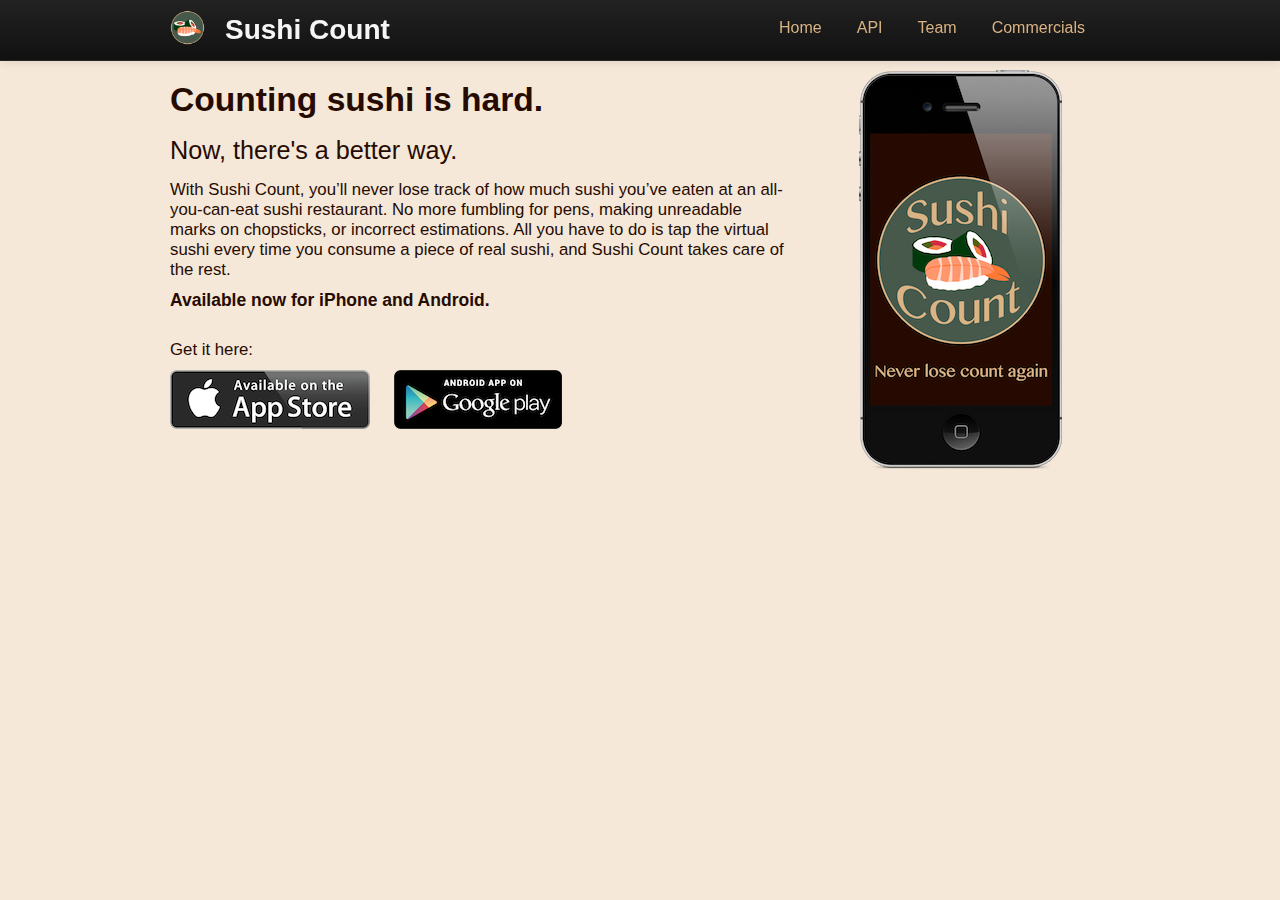
<file: index.html>
<!DOCTYPE html>
<html>
<head>
<meta http-equiv="Content-Type" content="text/html; charset=utf-8">

<title>Sushi Count | An easier way to count sushi</title>
<meta content='width=device-width, initial-scale=1.0' name='viewport'>
<script type="text/javascript">
(function(i,s,o,g,r,a,m){i['GoogleAnalyticsObject']=r;i[r]=i[r]||function(){
(i[r].q=i[r].q||[]).push(arguments)},i[r].l=1*new Date();a=s.createElement(o),
m=s.getElementsByTagName(o)[0];a.async=1;a.src=g;m.parentNode.insertBefore(a,m)
})(window,document,'script','//www.google-analytics.com/analytics.js','ga');
ga("create","UA-1016807-18","auto");
ga("send","pageview");
</script>

<link href="assets/favicon-a8b2563d94f4603b54cca2b298bd0fb4.png" rel="shortcut icon" type="image/vnd.microsoft.icon" />
<link href="assets/application-a1ec5f3a302a27905266b50ef482baca.css" media="all" rel="stylesheet" type="text/css" />
<script src="assets/application-cb3fe7d2d3dd288865eb1376f845f143.js" type="text/javascript"></script>
<meta content="authenticity_token" name="csrf-param" />
<meta content="bruIndN+1YLxvEE3Acs4j6mm4OSUWT+zVPwe3tAMjt8=" name="csrf-token" />
</head>
<body>
<div class='navbar navbar-inverse navbar-fixed-top'>
<div class='navbar-inner'>
<div class='container'>
<button class='btn btn-navbar' data-target='.nav-collapse' data-toggle='collapse' type='button'>
<span class='icon-bar'></span>
<span class='icon-bar'></span>
<span class='icon-bar'></span>
</button>
<a class='brand' href='index.html'>
<img src='img/icon.png'>
</a>
<a href='index.html'>
<h1 class='title'>Sushi Count</h1>
</a>
<div class='nav-collapse collapse'>
<ul class='nav'>
<li>
<a href='index.html'>Home</a>
</li>
<li>
<a href='api.html'>API</a>
</li>
<li>
<a href='team.html'>Team</a>
</li>
<li>
<a href='commercials.html'>Commercials</a>
</li>
<!-- /%li -->
<!-- /  %a{:href => "/about"} About -->
</ul>
</div>
</div>
</div>
</div>
<div class='container main'>
<div class='home'>
<div class='row'>
<div class='span8'>
<h1>Counting sushi is hard.</h1>
<h2>Now, there's a better way.</h2>
<p>With Sushi Count, you’ll never lose track of how much sushi you’ve eaten at an all-you-can-eat sushi restaurant. No more fumbling for pens, making unreadable marks on chopsticks, or incorrect estimations. All you have to do is tap the virtual sushi every time you consume a piece of real sushi, and Sushi Count takes care of the rest.</p>
<h4>Available now for iPhone and Android.</h4>
<p class='getit'>Get it here:</p>
<a class='appstore' href='https://itunes.apple.com/us/app/sushi-count/id655076814?ls=1&amp;mt=8'>
<img src='img/appstore.png'>
</a>
<a class='googleplay' href='https://play.google.com/store/apps/details?id=com.seangransee.sushicount'>
<img src='img/googleplay.png'>
</a>
</div>
<div class='span4 text-center'>
<img class='splash_iphone' src='img/splash_iphone.png'>
</div>
</div>
</div>

</div>
</body>
</html>
</file>
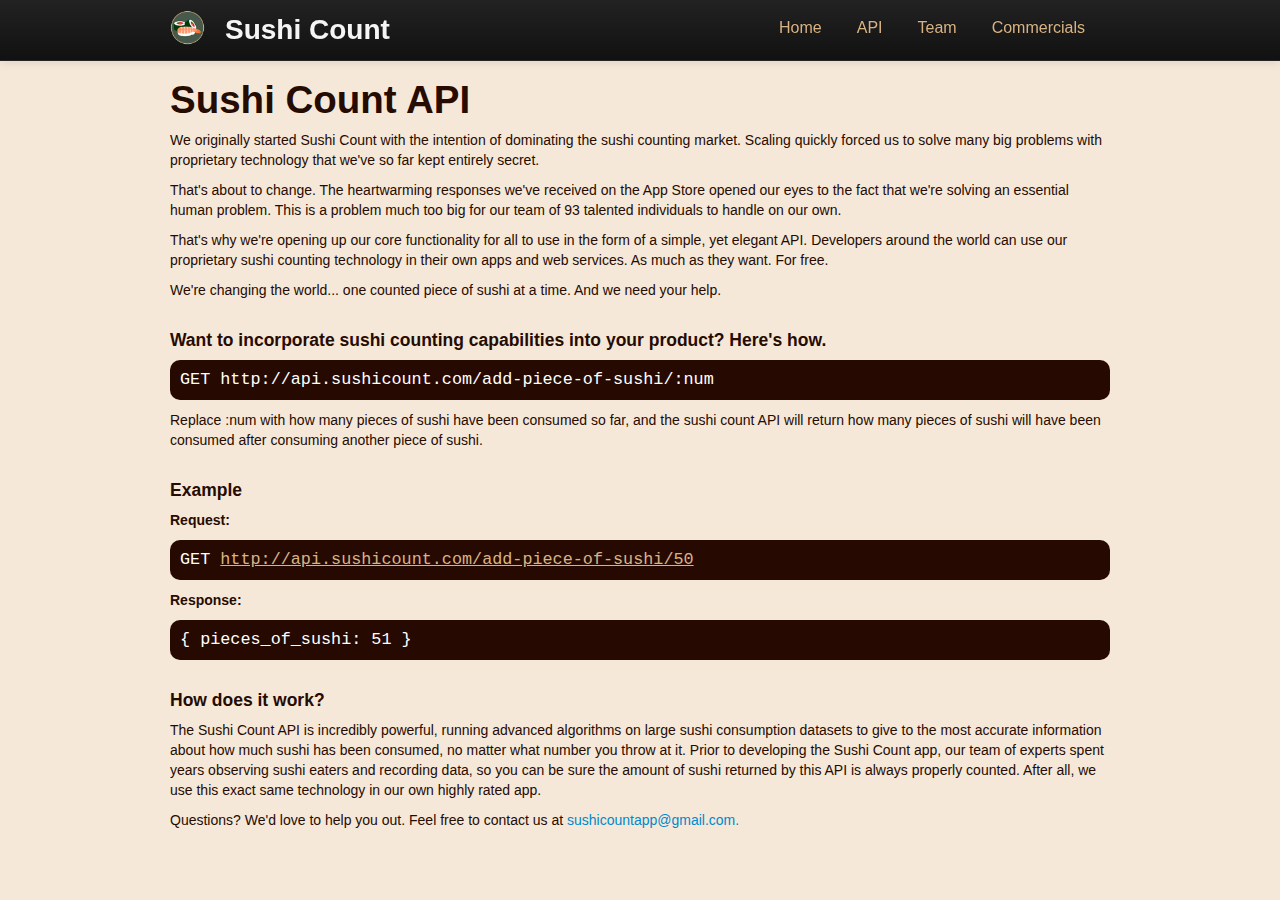
<file: api.html>
<!DOCTYPE html>
<html>
<head>
<meta http-equiv="Content-Type" content="text/html; charset=utf-8">

<title>Sushi Count | API</title>
<meta content='width=device-width, initial-scale=1.0' name='viewport'>
<script type="text/javascript">
(function(i,s,o,g,r,a,m){i['GoogleAnalyticsObject']=r;i[r]=i[r]||function(){
(i[r].q=i[r].q||[]).push(arguments)},i[r].l=1*new Date();a=s.createElement(o),
m=s.getElementsByTagName(o)[0];a.async=1;a.src=g;m.parentNode.insertBefore(a,m)
})(window,document,'script','//www.google-analytics.com/analytics.js','ga');
ga("create","UA-1016807-18","auto");
ga("send","pageview");
</script>

<link href="assets/favicon-a8b2563d94f4603b54cca2b298bd0fb4.png" rel="shortcut icon" type="image/vnd.microsoft.icon" />
<link href="assets/application-a1ec5f3a302a27905266b50ef482baca.css" media="all" rel="stylesheet" type="text/css" />
<script src="assets/application-cb3fe7d2d3dd288865eb1376f845f143.js" type="text/javascript"></script>
<meta content="authenticity_token" name="csrf-param" />
<meta content="bruIndN+1YLxvEE3Acs4j6mm4OSUWT+zVPwe3tAMjt8=" name="csrf-token" />
</head>
<body>
<div class='navbar navbar-inverse navbar-fixed-top'>
<div class='navbar-inner'>
<div class='container'>
<button class='btn btn-navbar' data-target='.nav-collapse' data-toggle='collapse' type='button'>
<span class='icon-bar'></span>
<span class='icon-bar'></span>
<span class='icon-bar'></span>
</button>
<a class='brand' href='index.html'>
<img src='img/icon.png'>
</a>
<a href='index.html'>
<h1 class='title'>Sushi Count</h1>
</a>
<div class='nav-collapse collapse'>
<ul class='nav'>
<li>
<a href='index.html'>Home</a>
</li>
<li>
<a href='api.html'>API</a>
</li>
<li>
<a href='team.html'>Team</a>
</li>
<li>
<a href='commercials.html'>Commercials</a>
</li>
<!-- /%li -->
<!-- /  %a{:href => "/about"} About -->
</ul>
</div>
</div>
</div>
</div>
<div class='container main'>
<div class='api'>
<div class='row'>
<div class='span12'>
<h1>Sushi Count API</h1>
<p>We originally started Sushi Count with the intention of dominating the sushi counting market. Scaling quickly forced us to solve many big problems with proprietary technology that we've so far kept entirely secret.</p>
<p>That's about to change. The heartwarming responses we've received on the App Store opened our eyes to the fact that we're solving an essential human problem. This is a problem much too big for our team of 93 talented individuals to handle on our own.</p>
<p>That's why we're opening up our core functionality for all to use in the form of a simple, yet elegant API. Developers around the world can use our proprietary sushi counting technology in their own apps and web services. As much as they want. For free.</p>
<p>We're changing the world... one counted piece of sushi at a time. And we need your help.</p>
<h4>Want to incorporate sushi counting capabilities into your product? Here's how.</h4>
<p class='apicall apibox'>GET http://api.sushicount.com/add-piece-of-sushi/:num</p>
<p>Replace :num with how many pieces of sushi have been consumed so far, and the sushi count API will return how many pieces of sushi will have been consumed after consuming another piece of sushi.</p>
<h4>Example</h4>
<h5>Request:</h5>
<p class='apirequest apibox'>
GET
<a href='http://api.sushicount.com/add-piece-of-sushi/50'>http://api.sushicount.com/add-piece-of-sushi/50</a>
</p>
<h5>Response:</h5>
<p class='apiresponse apibox'>{ pieces_of_sushi: 51 }</p>
<h4>How does it work?</h4>
<p>The Sushi Count API is incredibly powerful, running advanced algorithms on large sushi consumption datasets to give to the most accurate information about how much sushi has been consumed, no matter what number you throw at it. Prior to developing the Sushi Count app, our team of experts spent years observing sushi eaters and recording data, so you can be sure the amount of sushi returned by this API is always properly counted. After all, we use this exact same technology in our own highly rated app.</p>
<p>
Questions? We'd love to help you out. Feel free to contact us at
<a href='mailto:sushicountapp@gmail.com'>sushicountapp@gmail.com.</a>
</p>
</div>
</div>
</div>

</div>
</body>
</html>
</file>
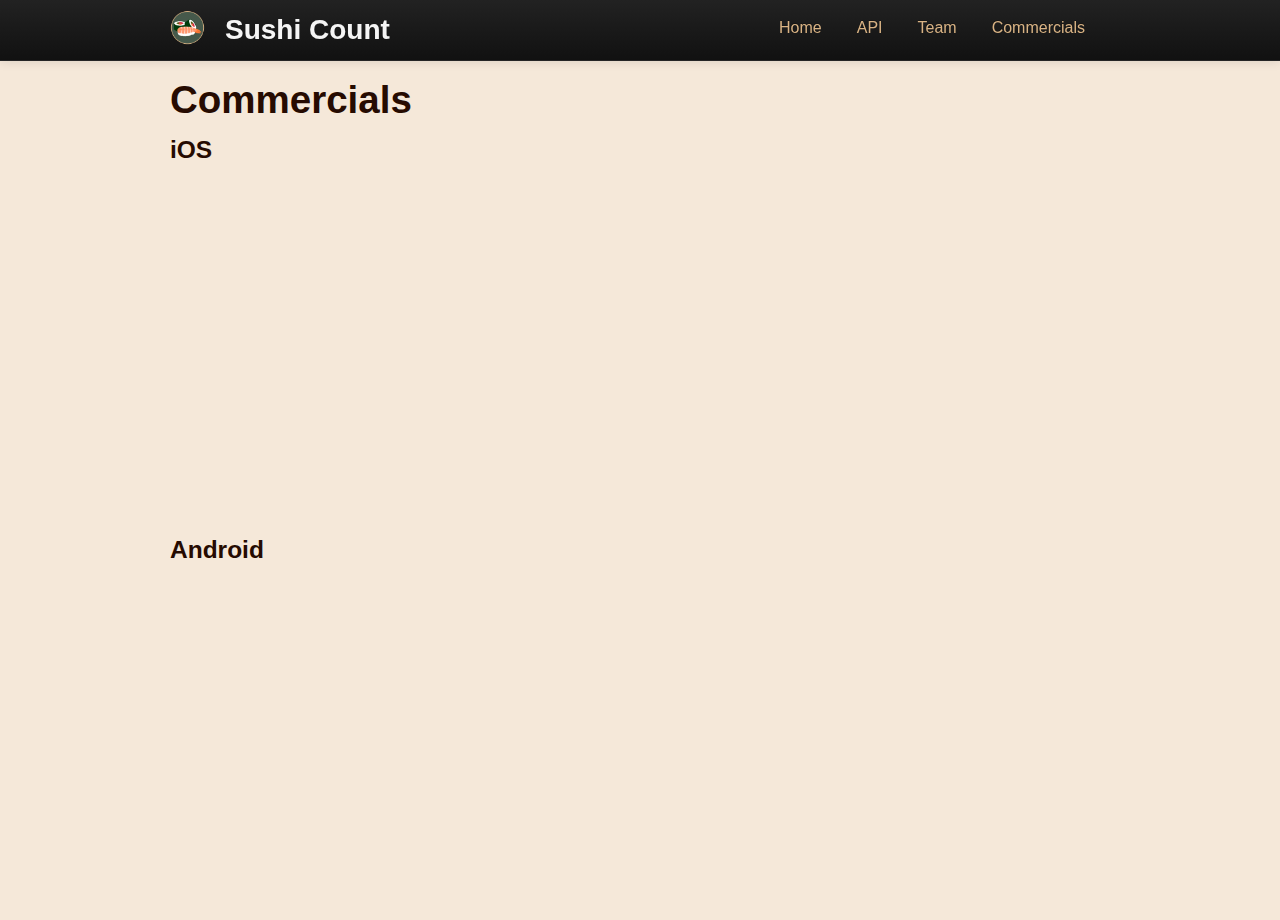
<file: commercials.html>
<!DOCTYPE html>
<html>
<head>
<meta http-equiv="Content-Type" content="text/html; charset=utf-8">

<title>Sushi Count | Commercials</title>
<meta content='width=device-width, initial-scale=1.0' name='viewport'>
<script type="text/javascript">
(function(i,s,o,g,r,a,m){i['GoogleAnalyticsObject']=r;i[r]=i[r]||function(){
(i[r].q=i[r].q||[]).push(arguments)},i[r].l=1*new Date();a=s.createElement(o),
m=s.getElementsByTagName(o)[0];a.async=1;a.src=g;m.parentNode.insertBefore(a,m)
})(window,document,'script','//www.google-analytics.com/analytics.js','ga');
ga("create","UA-1016807-18","auto");
ga("send","pageview");
</script>

<link href="assets/favicon-a8b2563d94f4603b54cca2b298bd0fb4.png" rel="shortcut icon" type="image/vnd.microsoft.icon" />
<link href="assets/application-a1ec5f3a302a27905266b50ef482baca.css" media="all" rel="stylesheet" type="text/css" />
<script src="assets/application-cb3fe7d2d3dd288865eb1376f845f143.js" type="text/javascript"></script>
<meta content="authenticity_token" name="csrf-param" />
<meta content="bruIndN+1YLxvEE3Acs4j6mm4OSUWT+zVPwe3tAMjt8=" name="csrf-token" />
</head>
<body>
<div class='navbar navbar-inverse navbar-fixed-top'>
<div class='navbar-inner'>
<div class='container'>
<button class='btn btn-navbar' data-target='.nav-collapse' data-toggle='collapse' type='button'>
<span class='icon-bar'></span>
<span class='icon-bar'></span>
<span class='icon-bar'></span>
</button>
<a class='brand' href='index.html'>
<img src='img/icon.png'>
</a>
<a href='index.html'>
<h1 class='title'>Sushi Count</h1>
</a>
<div class='nav-collapse collapse'>
<ul class='nav'>
<li>
<a href='index.html'>Home</a>
</li>
<li>
<a href='api.html'>API</a>
</li>
<li>
<a href='team.html'>Team</a>
</li>
<li>
<a href='commercials.html'>Commercials</a>
</li>
<!-- /%li -->
<!-- /  %a{:href => "/about"} About -->
</ul>
</div>
</div>
</div>
</div>
<div class='container main'>
<div class='commercials'>
<h1>Commercials</h1>
<div class='commercial'>
<h3>iOS</h3>
<iframe width="560" height="315" src="https://www.youtube.com/embed/33uIaea_Zqg" frameborder="0" allowfullscreen></iframe>
</div>
<div class='commercial'>
<h3>Android</h3>
<iframe width="560" height="315" src="https://www.youtube.com/embed/evZxPuUsMbU" frameborder="0" allowfullscreen></iframe>
</div>
</div>

</div>
</body>
</html>
</file>
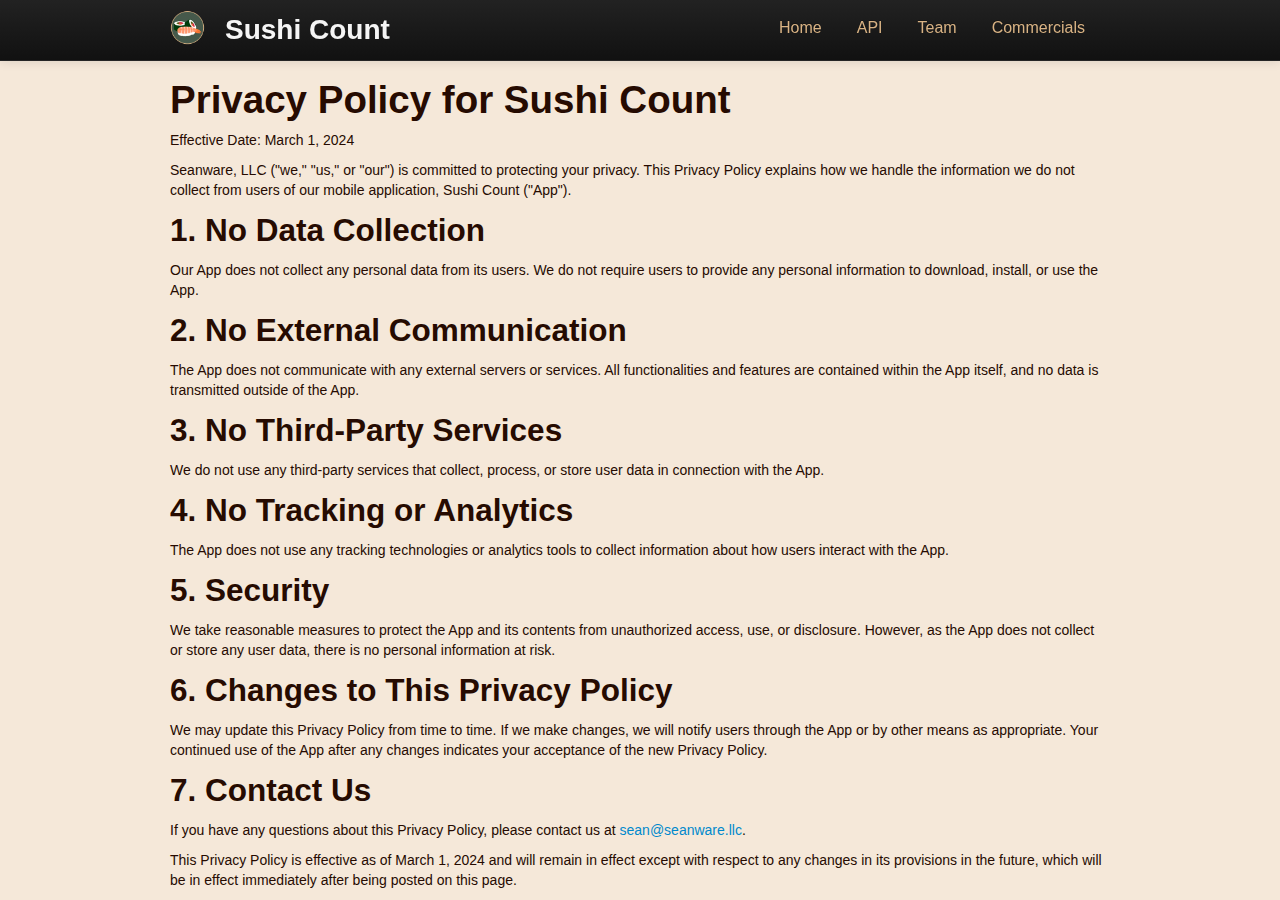
<file: privacy.html>
<!DOCTYPE html>
<html>
  <head>
    <meta http-equiv="Content-Type" content="text/html; charset=utf-8" />

    <title>Sushi Count | API</title>
    <meta content="width=device-width, initial-scale=1.0" name="viewport" />
    <script type="text/javascript">
      (function (i, s, o, g, r, a, m) {
        i["GoogleAnalyticsObject"] = r;
        (i[r] =
          i[r] ||
          function () {
            (i[r].q = i[r].q || []).push(arguments);
          }),
          (i[r].l = 1 * new Date());
        (a = s.createElement(o)), (m = s.getElementsByTagName(o)[0]);
        a.async = 1;
        a.src = g;
        m.parentNode.insertBefore(a, m);
      })(
        window,
        document,
        "script",
        "//www.google-analytics.com/analytics.js",
        "ga"
      );
      ga("create", "UA-1016807-18", "auto");
      ga("send", "pageview");
    </script>

    <link
      href="assets/favicon-a8b2563d94f4603b54cca2b298bd0fb4.png"
      rel="shortcut icon"
      type="image/vnd.microsoft.icon"
    />
    <link
      href="assets/application-a1ec5f3a302a27905266b50ef482baca.css"
      media="all"
      rel="stylesheet"
      type="text/css"
    />
    <script
      src="assets/application-cb3fe7d2d3dd288865eb1376f845f143.js"
      type="text/javascript"
    ></script>
    <meta content="authenticity_token" name="csrf-param" />
    <meta
      content="bruIndN+1YLxvEE3Acs4j6mm4OSUWT+zVPwe3tAMjt8="
      name="csrf-token"
    />
  </head>
  <body>
    <div class="navbar navbar-inverse navbar-fixed-top">
      <div class="navbar-inner">
        <div class="container">
          <button
            class="btn btn-navbar"
            data-target=".nav-collapse"
            data-toggle="collapse"
            type="button"
          >
            <span class="icon-bar"></span>
            <span class="icon-bar"></span>
            <span class="icon-bar"></span>
          </button>
          <a class="brand" href="index.html">
            <img src="img/icon.png" />
          </a>
          <a href="index.html">
            <h1 class="title">Sushi Count</h1>
          </a>
          <div class="nav-collapse collapse">
            <ul class="nav">
              <li>
                <a href="index.html">Home</a>
              </li>
              <li>
                <a href="api.html">API</a>
              </li>
              <li>
                <a href="team.html">Team</a>
              </li>
              <li>
                <a href="commercials.html">Commercials</a>
              </li>
              <!-- /%li -->
              <!-- /  %a{:href => "/about"} About -->
            </ul>
          </div>
        </div>
      </div>
    </div>
    <div class="container main">
      <div class="api">
        <div class="row">
          <div class="span12">
            <h1>Privacy Policy for Sushi Count</h1>

            <p>Effective Date: March 1, 2024</p>

            <p>
              Seanware, LLC ("we," "us," or "our") is committed to protecting
              your privacy. This Privacy Policy explains how we handle the
              information we do not collect from users of our mobile
              application, Sushi Count ("App").
            </p>

            <h2>1. No Data Collection</h2>
            <p>
              Our App does not collect any personal data from its users. We do
              not require users to provide any personal information to download,
              install, or use the App.
            </p>

            <h2>2. No External Communication</h2>
            <p>
              The App does not communicate with any external servers or
              services. All functionalities and features are contained within
              the App itself, and no data is transmitted outside of the App.
            </p>

            <h2>3. No Third-Party Services</h2>
            <p>
              We do not use any third-party services that collect, process, or
              store user data in connection with the App.
            </p>

            <h2>4. No Tracking or Analytics</h2>
            <p>
              The App does not use any tracking technologies or analytics tools
              to collect information about how users interact with the App.
            </p>

            <h2>5. Security</h2>
            <p>
              We take reasonable measures to protect the App and its contents
              from unauthorized access, use, or disclosure. However, as the App
              does not collect or store any user data, there is no personal
              information at risk.
            </p>

            <h2>6. Changes to This Privacy Policy</h2>
            <p>
              We may update this Privacy Policy from time to time. If we make
              changes, we will notify users through the App or by other means as
              appropriate. Your continued use of the App after any changes
              indicates your acceptance of the new Privacy Policy.
            </p>

            <h2>7. Contact Us</h2>
            <p>
              If you have any questions about this Privacy Policy, please
              contact us at
              <a href="mailto:sean@seanware.llc">sean@seanware.llc</a>.
            </p>

            <p>
              This Privacy Policy is effective as of March 1, 2024 and will
              remain in effect except with respect to any changes in its
              provisions in the future, which will be in effect immediately
              after being posted on this page.
            </p>
          </div>
        </div>
      </div>
    </div>
  </body>
</html>
</file>
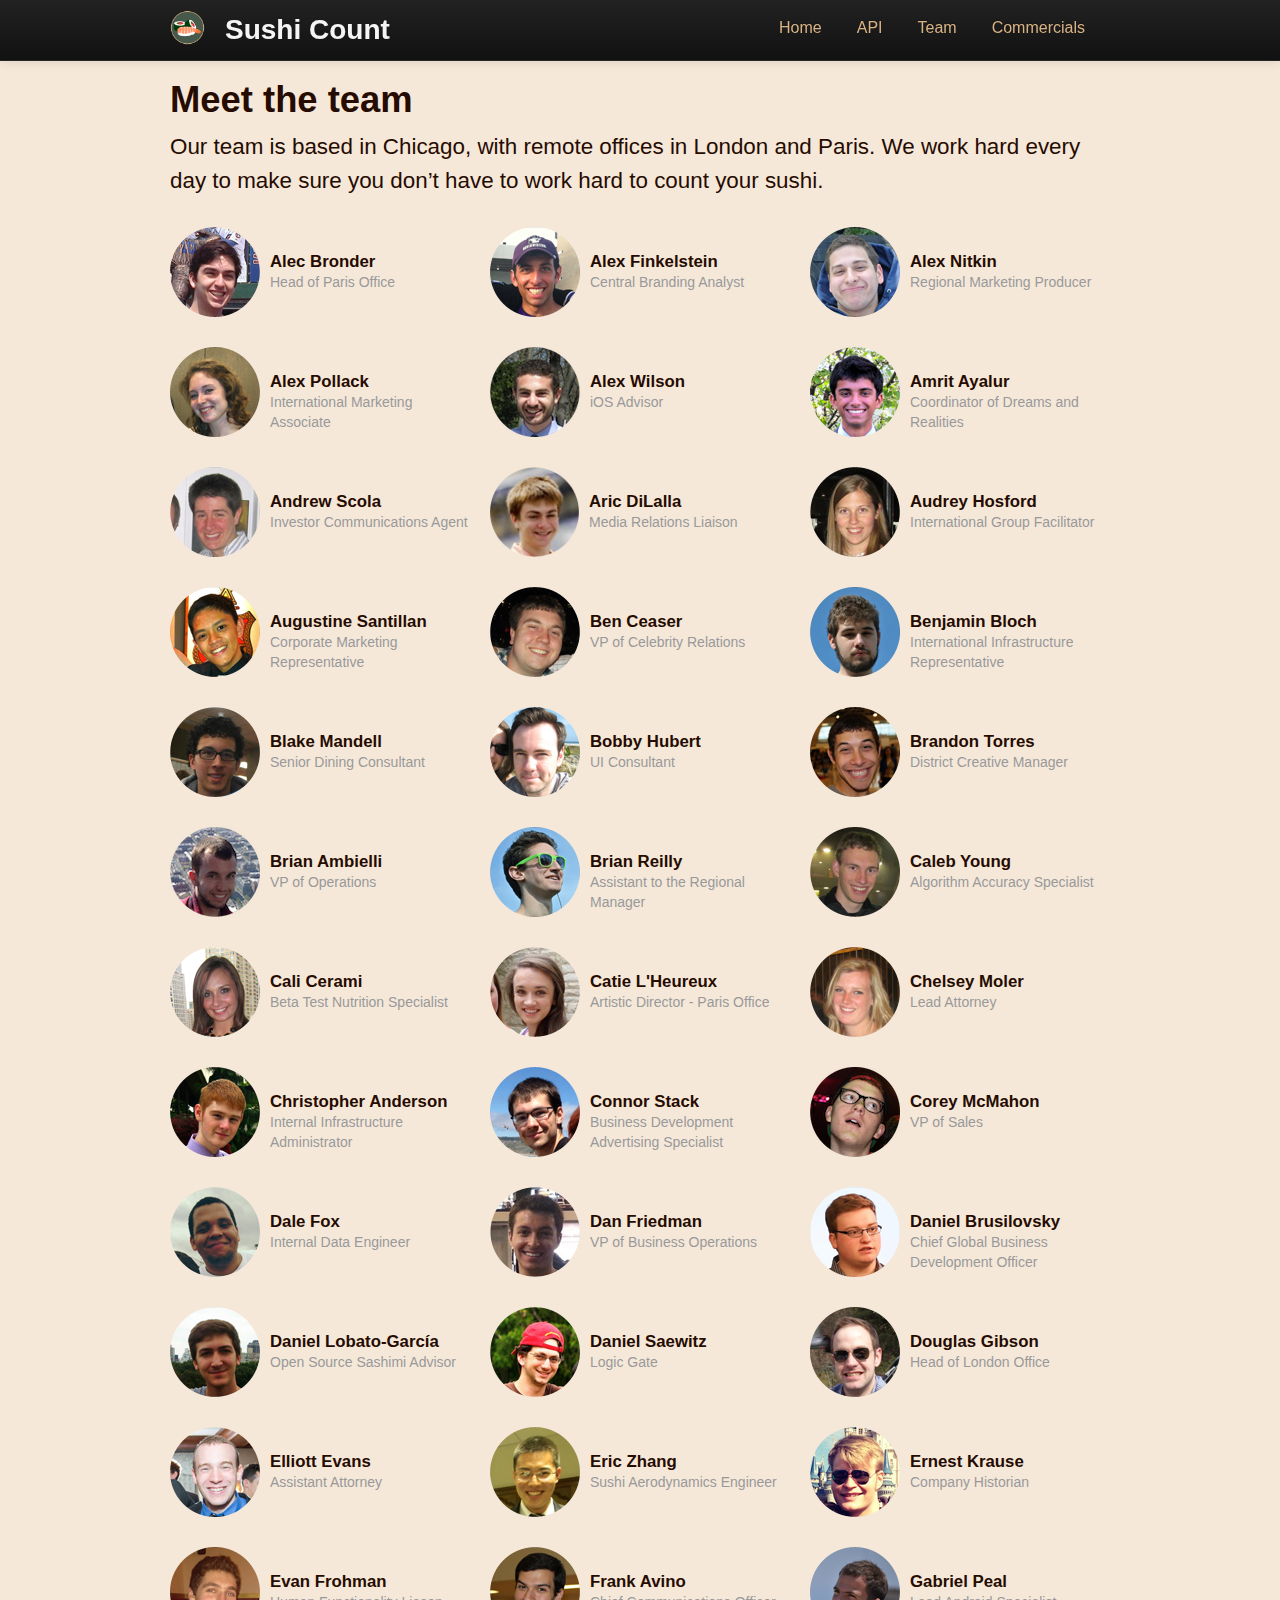
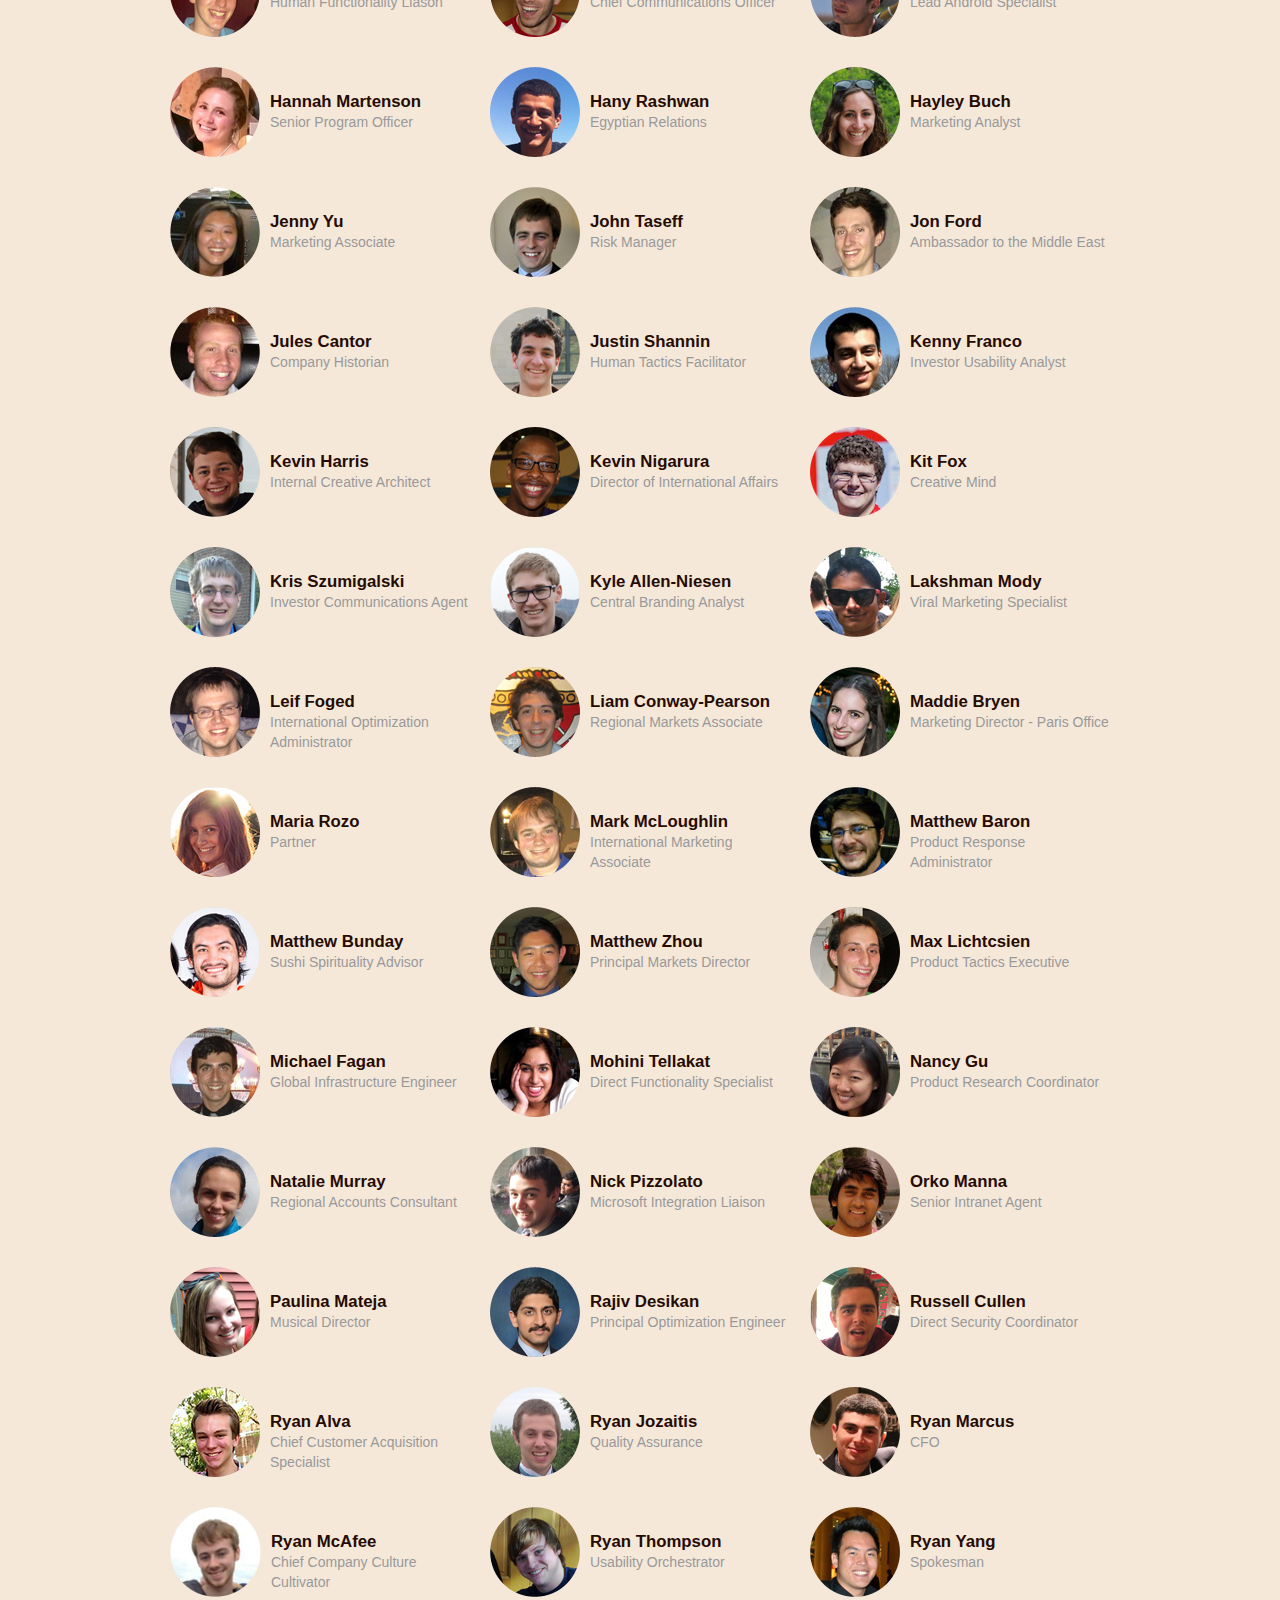
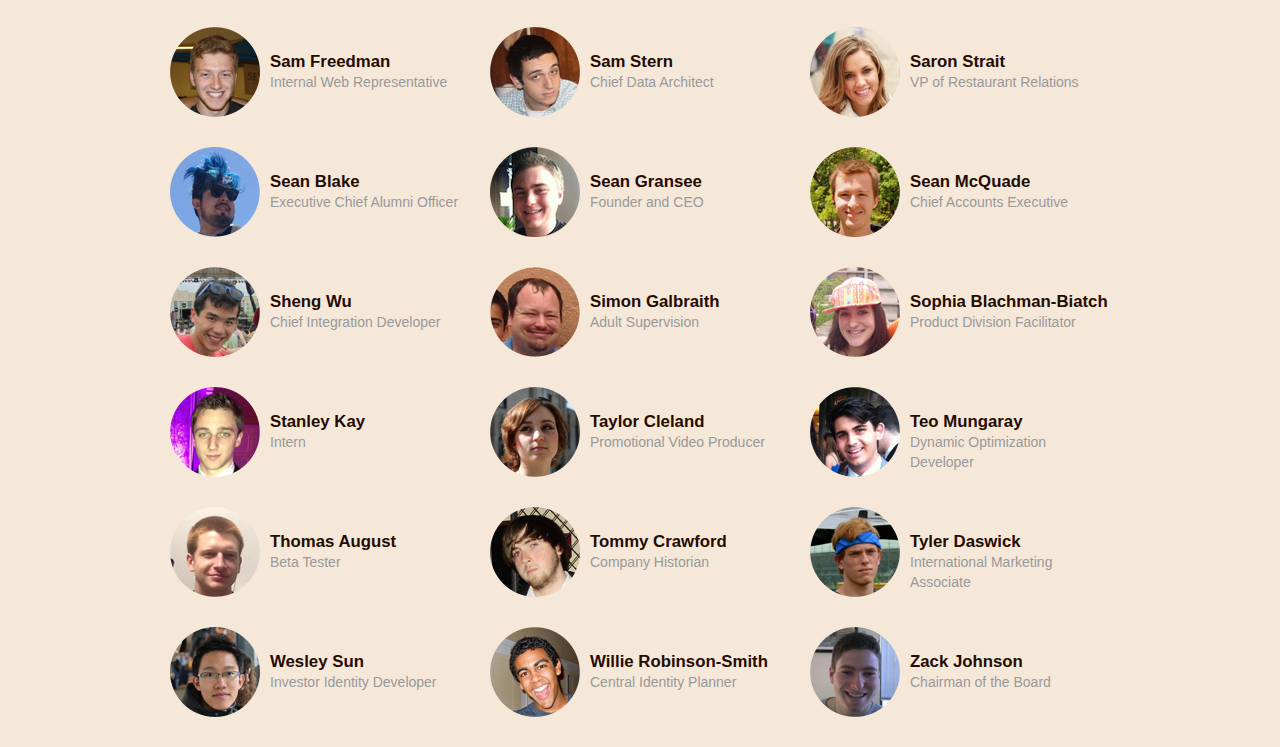
<file: team.html>
<!DOCTYPE html>
<html>
<head>
<meta http-equiv="Content-Type" content="text/html; charset=utf-8">

<title>Sushi Count | Team</title>
<meta content='width=device-width, initial-scale=1.0' name='viewport'>
<script type="text/javascript">
(function(i,s,o,g,r,a,m){i['GoogleAnalyticsObject']=r;i[r]=i[r]||function(){
(i[r].q=i[r].q||[]).push(arguments)},i[r].l=1*new Date();a=s.createElement(o),
m=s.getElementsByTagName(o)[0];a.async=1;a.src=g;m.parentNode.insertBefore(a,m)
})(window,document,'script','//www.google-analytics.com/analytics.js','ga');
ga("create","UA-1016807-18","auto");
ga("send","pageview");
</script>

<link href="assets/favicon-a8b2563d94f4603b54cca2b298bd0fb4.png" rel="shortcut icon" type="image/vnd.microsoft.icon" />
<link href="assets/application-a1ec5f3a302a27905266b50ef482baca.css" media="all" rel="stylesheet" type="text/css" />
<script src="assets/application-cb3fe7d2d3dd288865eb1376f845f143.js" type="text/javascript"></script>
<meta content="authenticity_token" name="csrf-param" />
<meta content="bruIndN+1YLxvEE3Acs4j6mm4OSUWT+zVPwe3tAMjt8=" name="csrf-token" />
</head>
<body>
<div class='navbar navbar-inverse navbar-fixed-top'>
<div class='navbar-inner'>
<div class='container'>
<button class='btn btn-navbar' data-target='.nav-collapse' data-toggle='collapse' type='button'>
<span class='icon-bar'></span>
<span class='icon-bar'></span>
<span class='icon-bar'></span>
</button>
<a class='brand' href='index.html'>
<img src='img/icon.png'>
</a>
<a href='index.html'>
<h1 class='title'>Sushi Count</h1>
</a>
<div class='nav-collapse collapse'>
<ul class='nav'>
<li>
<a href='index.html'>Home</a>
</li>
<li>
<a href='api.html'>API</a>
</li>
<li>
<a href='team.html'>Team</a>
</li>
<li>
<a href='commercials.html'>Commercials</a>
</li>
<!-- /%li -->
<!-- /  %a{:href => "/about"} About -->
</ul>
</div>
</div>
</div>
</div>
<div class='container main'>
<div class='team'>
<h1>Meet the team</h1>
<h3>Our team is based in Chicago, with remote offices in London and Paris. We work hard every day to make sure you don’t have to work hard to count your sushi.</h3>
<div class='team_members'>
<div class='row'>
<div class='span4'>
<img alt="Team_photo" src="system/teammates/photos/000/000/016/original/team_photo%EF%B9%961370067589.png" />
<div class='name'>Alec Bronder</div>
<div class='title'>Head of Paris Office</div>
</div>
<div class='span4'>
<img alt="Team_photo" src="system/teammates/photos/000/000/013/original/team_photo%EF%B9%961370067431.png" />
<div class='name'>Alex Finkelstein</div>
<div class='title'>Central Branding Analyst</div>
</div>
<div class='span4'>
<img alt="Team_photo" src="system/teammates/photos/000/000/026/original/team_photo%EF%B9%961370068030.png" />
<div class='name'>Alex Nitkin</div>
<div class='title'>Regional Marketing Producer</div>
</div>
<div class='span4'>
<img alt="Team_photo" src="system/teammates/photos/000/000/035/original/team_photo%EF%B9%961370068466.png" />
<div class='name'>Alex Pollack</div>
<div class='title'>International Marketing Associate</div>
</div>
<div class='span4'>
<img alt="Alex-wilson" src="system/teammates/photos/000/000/002/original/alex-wilson%EF%B9%961370058852.png" />
<div class='name'>Alex Wilson</div>
<div class='title'>iOS Advisor</div>
</div>
<div class='span4'>
<img alt="Team_photo" src="system/teammates/photos/000/000/082/original/team_photo%EF%B9%961372357805.png" />
<div class='name'>Amrit Ayalur</div>
<div class='title'>Coordinator of Dreams and Realities</div>
</div>
<div class='span4'>
<img alt="Team_photo" src="system/teammates/photos/000/000/034/original/team_photo%EF%B9%961370068386.png" />
<div class='name'>Andrew Scola</div>
<div class='title'>Investor Communications Agent</div>
</div>
<div class='span4'>
<img alt="Team_photo" src="system/teammates/photos/000/000/051/original/team_photo%EF%B9%961370376008.png" />
<div class='name'>Aric DiLalla</div>
<div class='title'>Media Relations Liaison</div>
</div>
<div class='span4'>
<img alt="Team_photo" src="system/teammates/photos/000/000/036/original/team_photo%EF%B9%961370069168.png" />
<div class='name'>Audrey Hosford</div>
<div class='title'>International Group Facilitator</div>
</div>
<div class='span4'>
<img alt="Team_photo" src="system/teammates/photos/000/000/021/original/team_photo%EF%B9%961370067818.png" />
<div class='name'>Augustine Santillan</div>
<div class='title'>Corporate Marketing Representative</div>
</div>
<div class='span4'>
<img alt="Team_photo" src="system/teammates/photos/000/000/050/original/team_photo%EF%B9%961370374856.png" />
<div class='name'>Ben Ceaser</div>
<div class='title'>VP of Celebrity Relations</div>
</div>
<div class='span4'>
<img alt="Team_photo" src="system/teammates/photos/000/000/022/original/team_photo%EF%B9%961370067860.png" />
<div class='name'>Benjamin Bloch</div>
<div class='title'>International Infrastructure Representative</div>
</div>
<div class='span4'>
<img alt="Team_photo" src="system/teammates/photos/000/000/052/original/team_photo%EF%B9%961370376039.png" />
<div class='name'>Blake Mandell</div>
<div class='title'>Senior Dining Consultant</div>
</div>
<div class='span4'>
<img alt="Team_photo" src="system/teammates/photos/000/000/077/original/team_photo%EF%B9%961371940762.png" />
<div class='name'>Bobby Hubert</div>
<div class='title'>UI Consultant</div>
</div>
<div class='span4'>
<img alt="Team_photo" src="system/teammates/photos/000/000/038/original/team_photo%EF%B9%961370069328.png" />
<div class='name'>Brandon Torres</div>
<div class='title'>District Creative Manager</div>
</div>
<div class='span4'>
<img alt="Brian-ambielli" src="system/teammates/photos/000/000/003/original/brian-ambielli%EF%B9%961370058870.png" />
<div class='name'>Brian Ambielli</div>
<div class='title'>VP of Operations</div>
</div>
<div class='span4'>
<img alt="Team_photo" src="system/teammates/photos/000/000/030/original/team_photo%EF%B9%961370068200.png" />
<div class='name'>Brian Reilly</div>
<div class='title'>Assistant to the Regional Manager</div>
</div>
<div class='span4'>
<img alt="Team_photo" src="system/teammates/photos/000/000/070/original/team_photo%EF%B9%961370667936.png" />
<div class='name'>Caleb Young</div>
<div class='title'>Algorithm Accuracy Specialist</div>
</div>
<div class='span4'>
<img alt="Team_photo" src="system/teammates/photos/000/000/066/original/team_photo%EF%B9%961370463047.png" />
<div class='name'>Cali Cerami</div>
<div class='title'>Beta Test Nutrition Specialist</div>
</div>
<div class='span4'>
<img alt="Team_photo" src="system/teammates/photos/000/000/048/original/team_photo%EF%B9%961370374723.png" />
<div class='name'>Catie L'Heureux</div>
<div class='title'>Artistic Director - Paris Office</div>
</div>
<div class='span4'>
<img alt="Team_photo" src="system/teammates/photos/000/000/075/original/team_photo%EF%B9%961371017863.png" />
<div class='name'>Chelsey Moler</div>
<div class='title'>Lead Attorney</div>
</div>
<div class='span4'>
<img alt="Team_photo" src="system/teammates/photos/000/000/012/original/team_photo%EF%B9%961370067384.png" />
<div class='name'>Christopher Anderson</div>
<div class='title'>Internal Infrastructure Administrator</div>
</div>
<div class='span4'>
<img alt="Team_photo" src="system/teammates/photos/000/000/080/original/team_photo%EF%B9%961372319293.png" />
<div class='name'>Connor Stack</div>
<div class='title'>Business Development Advertising Specialist</div>
</div>
<div class='span4'>
<img alt="Corey-mcmahon" src="system/teammates/photos/000/000/004/original/corey-mcmahon%EF%B9%961370058883.png" />
<div class='name'>Corey McMahon</div>
<div class='title'>VP of Sales</div>
</div>
<div class='span4'>
<img alt="Team_photo" src="system/teammates/photos/000/000/057/original/team_photo%EF%B9%961370376549.png" />
<div class='name'>Dale Fox</div>
<div class='title'>Internal Data Engineer</div>
</div>
<div class='span4'>
<img alt="Team_photo" src="system/teammates/photos/000/000/084/original/team_photo%EF%B9%961375420327.png" />
<div class='name'>Dan Friedman</div>
<div class='title'>VP of Business Operations</div>
</div>
<div class='span4'>
<img alt="Team_photo" src="system/teammates/photos/000/000/078/original/team_photo%EF%B9%961372302151.png" />
<div class='name'>Daniel Brusilovsky</div>
<div class='title'>Chief Global Business Development Officer</div>
</div>
<div class='span4'>
<img alt="Team_photo" src="system/teammates/photos/000/000/088/original/team_photo%EF%B9%961378671621.png" />
<div class='name'>Daniel Lobato-García </div>
<div class='title'>Open Source Sashimi Advisor</div>
</div>
<div class='span4'>
<img alt="Team_photo" src="system/teammates/photos/000/000/062/original/team_photo%EF%B9%961370462811.png" />
<div class='name'>Daniel Saewitz</div>
<div class='title'>Logic Gate</div>
</div>
<div class='span4'>
<img alt="Team_photo" src="system/teammates/photos/000/000/017/original/team_photo%EF%B9%961370067635.png" />
<div class='name'>Douglas Gibson</div>
<div class='title'>Head of London Office</div>
</div>
<div class='span4'>
<img alt="Team_photo" src="system/teammates/photos/000/000/076/original/team_photo%EF%B9%961371017917.png" />
<div class='name'>Elliott Evans</div>
<div class='title'>Assistant Attorney</div>
</div>
<div class='span4'>
<img alt="Team_photo" src="system/teammates/photos/000/000/087/original/team_photo%EF%B9%961378670802.png" />
<div class='name'>Eric Zhang </div>
<div class='title'>Sushi Aerodynamics Engineer</div>
</div>
<div class='span4'>
<img alt="Team_photo" src="system/teammates/photos/000/000/059/original/team_photo%EF%B9%961370376938.png" />
<div class='name'>Ernest Krause</div>
<div class='title'>Company Historian</div>
</div>
<div class='span4'>
<img alt="Team_photo" src="system/teammates/photos/000/000/024/original/team_photo%EF%B9%961370067954.png" />
<div class='name'>Evan Frohman</div>
<div class='title'>Human Functionality Liason</div>
</div>
<div class='span4'>
<img alt="Team_photo" src="system/teammates/photos/000/000/027/original/team_photo%EF%B9%961370068063.png" />
<div class='name'>Frank Avino</div>
<div class='title'>Chief Communications Officer</div>
</div>
<div class='span4'>
<img alt="Team_photo" src="system/teammates/photos/000/000/085/original/team_photo%EF%B9%961378232444.png" />
<div class='name'>Gabriel Peal</div>
<div class='title'>Lead Android Specialist</div>
</div>
<div class='span4'>
<img alt="Team_photo" src="system/teammates/photos/000/000/067/original/team_photo%EF%B9%961370463104.png" />
<div class='name'>Hannah Martenson</div>
<div class='title'>Senior Program Officer</div>
</div>
<div class='span4'>
<img alt="Team_photo" src="system/teammates/photos/000/000/081/original/team_photo%EF%B9%961372357649.png" />
<div class='name'>Hany Rashwan</div>
<div class='title'>Egyptian Relations</div>
</div>
<div class='span4'>
<img alt="Team_photo" src="system/teammates/photos/000/000/041/original/team_photo%EF%B9%961370073503.png" />
<div class='name'>Hayley Buch</div>
<div class='title'>Marketing Analyst</div>
</div>
<div class='span4'>
<img alt="Team_photo" src="system/teammates/photos/000/000/044/original/team_photo%EF%B9%961370249352.png" />
<div class='name'>Jenny Yu</div>
<div class='title'>Marketing Associate</div>
</div>
<div class='span4'>
<img alt="Team_photo" src="system/teammates/photos/000/000/049/original/team_photo%EF%B9%961370374783.png" />
<div class='name'>John Taseff</div>
<div class='title'>Risk Manager</div>
</div>
<div class='span4'>
<img alt="Team_photo" src="system/teammates/photos/000/000/073/original/team_photo%EF%B9%961371017195.png" />
<div class='name'>Jon Ford</div>
<div class='title'>Ambassador to the Middle East</div>
</div>
<div class='span4'>
<img alt="Team_photo" src="system/teammates/photos/000/000/071/original/team_photo%EF%B9%961370671734.png" />
<div class='name'>Jules Cantor</div>
<div class='title'>Company Historian</div>
</div>
<div class='span4'>
<img alt="Team_photo" src="system/teammates/photos/000/000/010/original/team_photo%EF%B9%961370067271.png" />
<div class='name'>Justin Shannin</div>
<div class='title'>Human Tactics Facilitator</div>
</div>
<div class='span4'>
<img alt="Team_photo" src="system/teammates/photos/000/000/007/original/team_photo%EF%B9%961370067100.png" />
<div class='name'>Kenny Franco</div>
<div class='title'>Investor Usability Analyst</div>
</div>
<div class='span4'>
<img alt="Team_photo" src="system/teammates/photos/000/000/018/original/team_photo%EF%B9%961370067689.png" />
<div class='name'>Kevin Harris</div>
<div class='title'>Internal Creative Architect</div>
</div>
<div class='span4'>
<img alt="Team_photo" src="system/teammates/photos/000/000/072/original/team_photo%EF%B9%961370671339.png" />
<div class='name'>Kevin Nigarura</div>
<div class='title'>Director of International Affairs</div>
</div>
<div class='span4'>
<img alt="Kit-fox" src="system/teammates/photos/000/000/005/original/kit-fox%EF%B9%961370058902.png" />
<div class='name'>Kit Fox</div>
<div class='title'>Creative Mind</div>
</div>
<div class='span4'>
<img alt="Team_photo" src="system/teammates/photos/000/000/015/original/team_photo%EF%B9%961370067534.png" />
<div class='name'>Kris Szumigalski</div>
<div class='title'>Investor Communications Agent</div>
</div>
<div class='span4'>
<img alt="Team_photo" src="system/teammates/photos/000/000/006/original/team_photo%EF%B9%961370066958.png" />
<div class='name'>Kyle Allen-Niesen</div>
<div class='title'>Central Branding Analyst</div>
</div>
<div class='span4'>
<img alt="Team_photo" src="system/teammates/photos/000/000/053/original/team_photo%EF%B9%961370376077.png" />
<div class='name'>Lakshman Mody</div>
<div class='title'>Viral Marketing Specialist</div>
</div>
<div class='span4'>
<img alt="Team_photo" src="system/teammates/photos/000/000/040/original/team_photo%EF%B9%961370070564.png" />
<div class='name'>Leif Foged</div>
<div class='title'>International Optimization Administrator</div>
</div>
<div class='span4'>
<img alt="Team_photo" src="system/teammates/photos/000/000/011/original/team_photo%EF%B9%961370067328.png" />
<div class='name'>Liam Conway-Pearson</div>
<div class='title'>Regional Markets Associate</div>
</div>
<div class='span4'>
<img alt="Team_photo" src="system/teammates/photos/000/000/074/original/team_photo%EF%B9%961371017770.png" />
<div class='name'>Maddie Bryen</div>
<div class='title'>Marketing Director - Paris Office</div>
</div>
<div class='span4'>
<img alt="Team_photo" src="system/teammates/photos/000/000/093/original/team_photo%EF%B9%961393003843.png" />
<div class='name'>Maria Rozo</div>
<div class='title'>Partner</div>
</div>
<div class='span4'>
<img alt="Team_photo" src="system/teammates/photos/000/000/028/original/team_photo%EF%B9%961370068109.png" />
<div class='name'>Mark McLoughlin</div>
<div class='title'>International Marketing Associate</div>
</div>
<div class='span4'>
<img alt="Team_photo" src="system/teammates/photos/000/000/058/original/team_photo%EF%B9%961370376771.png" />
<div class='name'>Matthew Baron</div>
<div class='title'>Product Response Administrator</div>
</div>
<div class='span4'>
<img alt="Team_photo" src="system/teammates/photos/000/000/089/original/team_photo%EF%B9%961378672280.png" />
<div class='name'>Matthew Bunday</div>
<div class='title'>Sushi Spirituality Advisor</div>
</div>
<div class='span4'>
<img alt="Team_photo" src="system/teammates/photos/000/000/014/original/team_photo%EF%B9%961370067492.png" />
<div class='name'>Matthew Zhou</div>
<div class='title'>Principal Markets Director</div>
</div>
<div class='span4'>
<img alt="Team_photo" src="system/teammates/photos/000/000/019/original/team_photo%EF%B9%961370067735.png" />
<div class='name'>Max Lichtcsien</div>
<div class='title'>Product Tactics Executive</div>
</div>
<div class='span4'>
<img alt="Team_photo" src="system/teammates/photos/000/000/029/original/team_photo%EF%B9%961370068146.png" />
<div class='name'>Michael Fagan</div>
<div class='title'>Global Infrastructure Engineer</div>
</div>
<div class='span4'>
<img alt="Team_photo" src="system/teammates/photos/000/000/033/original/team_photo%EF%B9%961370068347.png" />
<div class='name'>Mohini Tellakat</div>
<div class='title'>Direct Functionality Specialist</div>
</div>
<div class='span4'>
<img alt="Team_photo" src="system/teammates/photos/000/000/092/original/team_photo%EF%B9%961382991865.png" />
<div class='name'>Nancy Gu</div>
<div class='title'>Product Research Coordinator</div>
</div>
<div class='span4'>
<img alt="Team_photo" src="system/teammates/photos/000/000/032/original/team_photo%EF%B9%961370068284.png" />
<div class='name'>Natalie Murray</div>
<div class='title'>Regional Accounts Consultant</div>
</div>
<div class='span4'>
<img alt="Team_photo" src="system/teammates/photos/000/000/065/original/team_photo%EF%B9%961370462990.png" />
<div class='name'>Nick Pizzolato</div>
<div class='title'>Microsoft Integration Liaison</div>
</div>
<div class='span4'>
<img alt="Team_photo" src="system/teammates/photos/000/000/025/original/team_photo%EF%B9%961370067986.png" />
<div class='name'>Orko Manna</div>
<div class='title'>Senior Intranet Agent</div>
</div>
<div class='span4'>
<img alt="Team_photo" src="system/teammates/photos/000/000/069/original/team_photo%EF%B9%961370481782.png" />
<div class='name'>Paulina Mateja</div>
<div class='title'>Musical Director</div>
</div>
<div class='span4'>
<img alt="Team_photo" src="system/teammates/photos/000/000/009/original/team_photo%EF%B9%961370067232.png" />
<div class='name'>Rajiv Desikan</div>
<div class='title'>Principal Optimization Engineer</div>
</div>
<div class='span4'>
<img alt="Team_photo" src="system/teammates/photos/000/000/086/original/team_photo%EF%B9%961378232596.png" />
<div class='name'>Russell Cullen</div>
<div class='title'>Direct Security Coordinator</div>
</div>
<div class='span4'>
<img alt="Team_photo" src="system/teammates/photos/000/000/091/original/team_photo%EF%B9%961382395464.png" />
<div class='name'>Ryan Alva</div>
<div class='title'>Chief Customer Acquisition Specialist</div>
</div>
<div class='span4'>
<img alt="Team_photo" src="system/teammates/photos/000/000/064/original/team_photo%EF%B9%961370462917.png" />
<div class='name'>Ryan Jozaitis</div>
<div class='title'>Quality Assurance</div>
</div>
<div class='span4'>
<img alt="Team_photo" src="system/teammates/photos/000/000/039/original/team_photo%EF%B9%961370069756.png" />
<div class='name'>Ryan Marcus</div>
<div class='title'>CFO</div>
</div>
<div class='span4'>
<img alt="Team_photo" src="system/teammates/photos/000/000/045/original/team_photo%EF%B9%961370249432.png" />
<div class='name'>Ryan McAfee</div>
<div class='title'>Chief Company Culture Cultivator</div>
</div>
<div class='span4'>
<img alt="Team_photo" src="system/teammates/photos/000/000/063/original/team_photo%EF%B9%961370462861.png" />
<div class='name'>Ryan Thompson</div>
<div class='title'>Usability Orchestrator</div>
</div>
<div class='span4'>
<img alt="Team_photo" src="system/teammates/photos/000/000/061/original/team_photo%EF%B9%961370462740.png" />
<div class='name'>Ryan Yang</div>
<div class='title'>Spokesman</div>
</div>
<div class='span4'>
<img alt="Team_photo" src="system/teammates/photos/000/000/008/original/team_photo%EF%B9%961370067184.png" />
<div class='name'>Sam Freedman</div>
<div class='title'>Internal Web Representative</div>
</div>
<div class='span4'>
<img alt="Team_photo" src="system/teammates/photos/000/000/043/original/team_photo%EF%B9%961370249240.png" />
<div class='name'>Sam Stern</div>
<div class='title'>Chief Data Architect</div>
</div>
<div class='span4'>
<img alt="Team_photo" src="system/teammates/photos/000/000/031/original/team_photo%EF%B9%961370068239.png" />
<div class='name'>Saron Strait</div>
<div class='title'>VP of Restaurant Relations</div>
</div>
<div class='span4'>
<img alt="Team_photo" src="system/teammates/photos/000/000/079/original/team_photo%EF%B9%961372303180.png" />
<div class='name'>Sean Blake</div>
<div class='title'>Executive Chief Alumni Officer</div>
</div>
<div class='span4'>
<img alt="Sean-gransee" src="system/teammates/photos/000/000/001/original/sean-gransee%EF%B9%961370058415.png" />
<div class='name'>Sean Gransee</div>
<div class='title'>Founder and CEO</div>
</div>
<div class='span4'>
<img alt="Team_photo" src="system/teammates/photos/000/000/023/original/team_photo%EF%B9%961370067899.png" />
<div class='name'>Sean McQuade</div>
<div class='title'>Chief Accounts Executive</div>
</div>
<div class='span4'>
<img alt="Team_photo" src="system/teammates/photos/000/000/054/original/team_photo%EF%B9%961370376110.png" />
<div class='name'>Sheng Wu</div>
<div class='title'>Chief Integration Developer</div>
</div>
<div class='span4'>
<img alt="Team_photo" src="system/teammates/photos/000/000/083/original/team_photo%EF%B9%961372358443.png" />
<div class='name'>Simon Galbraith</div>
<div class='title'>Adult Supervision</div>
</div>
<div class='span4'>
<img alt="Team_photo" src="system/teammates/photos/000/000/055/original/team_photo%EF%B9%961370376394.png" />
<div class='name'>Sophia Blachman-Biatch</div>
<div class='title'>Product Division Facilitator</div>
</div>
<div class='span4'>
<img alt="Team_photo" src="system/teammates/photos/000/000/042/original/team_photo%EF%B9%961370248978.png" />
<div class='name'>Stanley Kay</div>
<div class='title'>Intern</div>
</div>
<div class='span4'>
<img alt="Team_photo" src="system/teammates/photos/000/000/047/original/team_photo%EF%B9%961370374609.png" />
<div class='name'>Taylor Cleland</div>
<div class='title'>Promotional Video Producer</div>
</div>
<div class='span4'>
<img alt="Team_photo" src="system/teammates/photos/000/000/056/original/team_photo%EF%B9%961370376470.png" />
<div class='name'>Teo Mungaray</div>
<div class='title'>Dynamic Optimization Developer</div>
</div>
<div class='span4'>
<img alt="Team_photo" src="system/teammates/photos/000/000/046/original/team_photo%EF%B9%961370249538.png" />
<div class='name'>Thomas August</div>
<div class='title'>Beta Tester</div>
</div>
<div class='span4'>
<img alt="Team_photo" src="system/teammates/photos/000/000/090/original/team_photo%EF%B9%961378672644.png" />
<div class='name'>Tommy Crawford</div>
<div class='title'>Company Historian</div>
</div>
<div class='span4'>
<img alt="Team_photo" src="system/teammates/photos/000/000/020/original/team_photo%EF%B9%961370067775.png" />
<div class='name'>Tyler Daswick</div>
<div class='title'>International Marketing Associate</div>
</div>
<div class='span4'>
<img alt="Team_photo" src="system/teammates/photos/000/000/037/original/team_photo%EF%B9%961370069262.png" />
<div class='name'>Wesley Sun</div>
<div class='title'>Investor Identity Developer</div>
</div>
<div class='span4'>
<img alt="Team_photo" src="system/teammates/photos/000/000/068/original/team_photo%EF%B9%961370463169.png" />
<div class='name'>Willie Robinson-Smith</div>
<div class='title'>Central Identity Planner</div>
</div>
<div class='span4'>
<img alt="Team_photo" src="system/teammates/photos/000/000/060/original/team_photo%EF%B9%961370462674.png" />
<div class='name'>Zack Johnson</div>
<div class='title'>Chairman of the Board</div>
</div>
</div>
</div>
</div>

</div>
</body>
</html>
</file>
